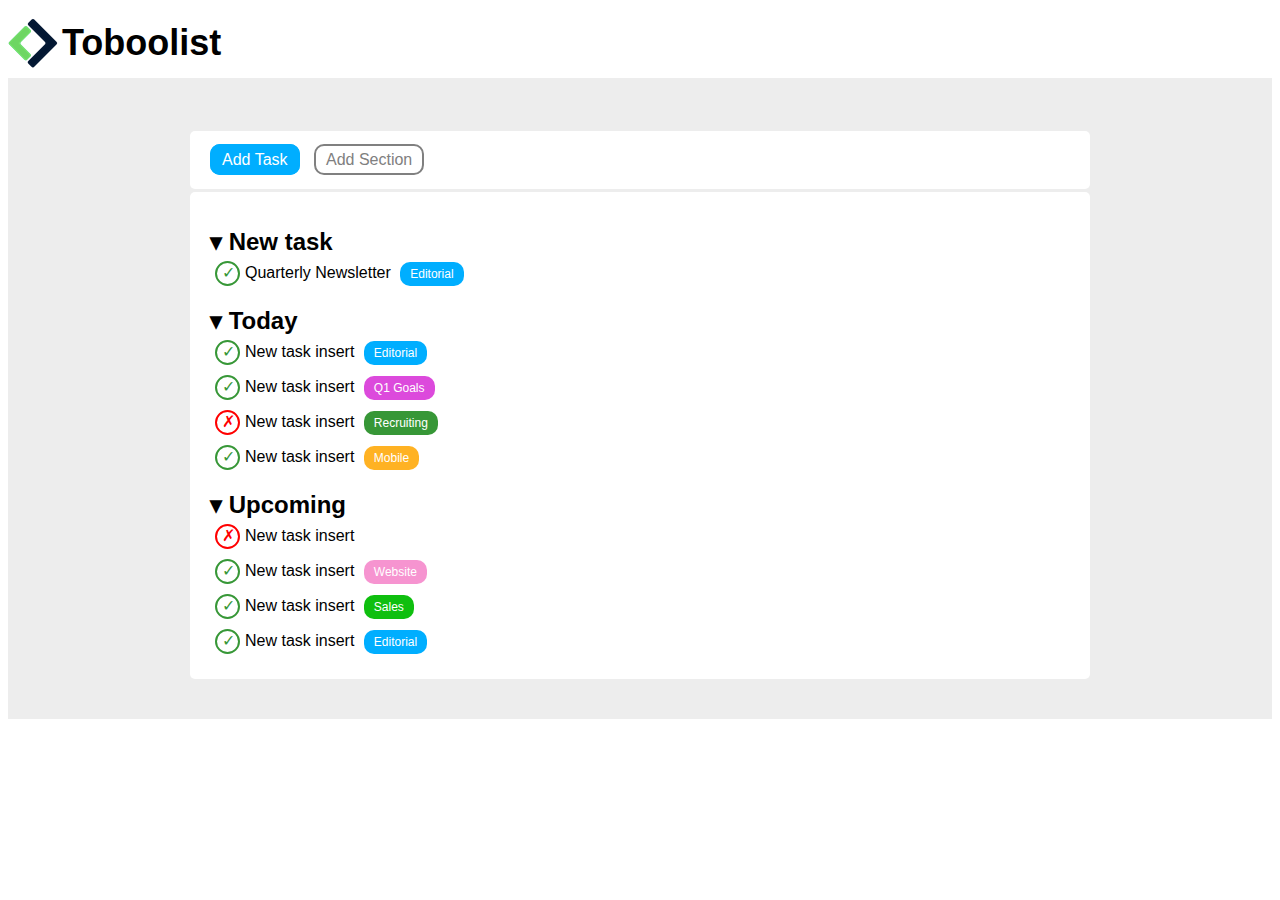
<file: index.html>
<!DOCTYPE html>
<html lang="en">
<head>
    <meta charset="UTF-8">
    <meta http-equiv="X-UA-Compatible" content="IE=edge">
    <meta name="viewport" content="width=ù, initial-scale=1.0">
    <title>Toboolist</title>
    <link rel="stylesheet" href="css/style.css">
</head>
<body>
    <!-- header sfondo bianco, tutto schermo, logo + nome -->
    <header class="logo-section">
        <img src="img/Logo.png" alt="logo" class="logo-toboolist">
        <div class="logo-toboolist-written">Toboolist</div>
    </header>


    <!-- main sfondo grigio con container bianco e funzioni -->
    <main>
        <div class="buttons-section">
            <div class="button active">Add Task</div>
            <div class="button non-active">Add Section</div>
        </div>

        <div class="tasks-section">
            <!-- sezione task -->
            <h1 class="task-text">&blacktriangledown; New task</h1>
            <ul>
                <li><span class="task-icon done">&check;</span>Quarterly Newsletter <span class="category editorial">Editorial</span></li>
            </ul>

            <h1 class="task-text">&blacktriangledown; Today</h1>
            <ul>
                <li><span class="task-icon done">&check;</span>New task insert <span class="category editorial">Editorial</span></li>
                <li><span class="task-icon done">&check;</span>New task insert <span class="category q1-goals">Q1 Goals</span></li>
                <li><span class="task-icon not-done">&cross;</span>New task insert <span class="category recruiting">Recruiting</span></li>
                <li><span class="task-icon done">&check;</span>New task insert <span class="category mobile">Mobile</span></li>
            </ul>

            <h1 class="task-text">&blacktriangledown; Upcoming</h1>
            <ul>
                <li><span class="task-icon not-done">&cross;</span>New task insert </li>
                <li><span class="task-icon done">&check;</span>New task insert <span class="category website">Website</span></li>
                <li><span class="task-icon done">&check;</span>New task insert <span class="category sales">Sales</span></li>
                <li><span class="task-icon done">&check;</span>New task insert <span class="category editorial">Editorial</span></li>
            </ul>

        </div>

    </main>

        

        
    
</body>
</html>
</file>
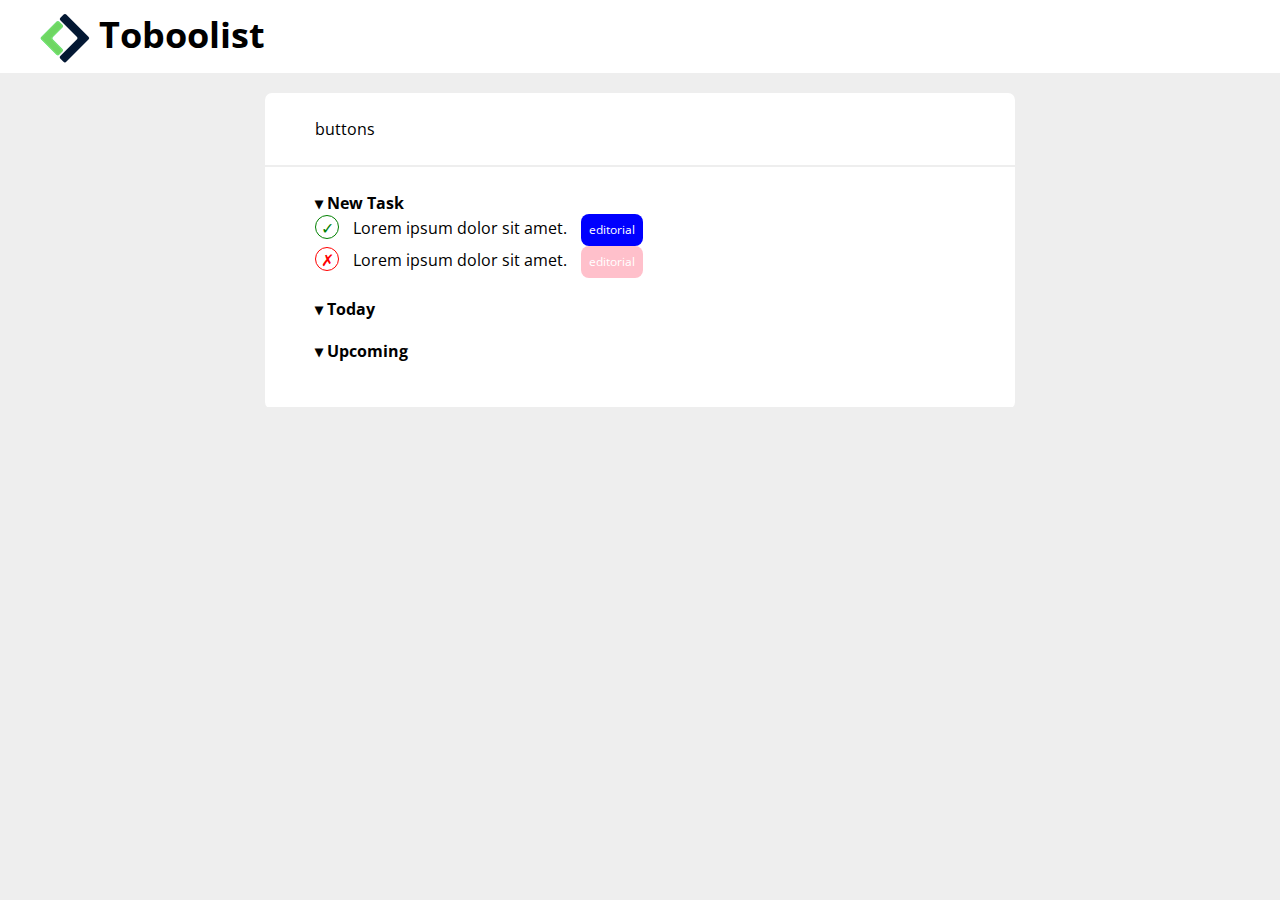
<file: index2.html>
<!DOCTYPE html>
<html lang="en">
<head>
    <meta charset="UTF-8">
    <meta http-equiv="X-UA-Compatible" content="IE=edge">
    <meta name="viewport" content="width=device-width, initial-scale=1.0">
    <title>Toboolist - Correzione Es</title>
    <link rel="stylesheet" href="css/style2.css">
    <!-- inserito font da google -->
    <link rel="preconnect" href="https://fonts.googleapis.com">
    <link rel="preconnect" href="https://fonts.gstatic.com" crossorigin>
    <link href="https://fonts.googleapis.com/css2?family=Open+Sans:wght@400;700&display=swap" rel="stylesheet">
    <!-- fine font da google -->

</head>
<body>
    <!-- inizio sezione logo (header) -->
    <header class="main-header">
        <img src="img/Logo.png" alt="logo-toboolist" class="logo">
        Toboolist
        <!-- non avendo sign semantico, non ha senso creare un elemento -->
        <!-- inoltre, così è elemento già inline, non serve modificare il display -->

    </header>
    <!-- fine sezione logo (header) -->


    <!-- inizio sezione tasks list (main) -->
    <main>
        <div class="container card buttons">
        <!-- inizio sezione buttons -->
            <div class="card-header">
                buttons
            </div>
        <!-- fine sezione buttons -->

        <!-- inizio sezione lista -->
            <div class="card-body">
                <!-- da usare list-sublist -->
                <ul class="main-list">
                    <li class="main-list-item">
                        <strong class="task-category">
                            &dtrif; New Task
                        </strong>
                        <!-- sublist -->
                        <ul class="task-sublist">
                            <li class="sublist-item">
                                <span class="icon check">
                                    &check;
                                </span>
                                <span class="task-item">
                                    Lorem ipsum dolor sit amet.
                                </span>
                                <span class="tag bg-blue">
                                    editorial
                                </span>
                            </li>

                            <li class="sublist-item">
                                <span class="icon cross">
                                    &cross;
                                </span>
                                <span class="task-item">
                                    Lorem ipsum dolor sit amet.
                                </span>
                                <span class="tag bg-pink">
                                    editorial
                                </span>
                            </li>
                        </ul>
                    </li>

                    <li class="main-list-item">
                        <strong class="task-category">
                            &dtrif; Today
                        </strong>

                    </li>
                    <li class="main-list-item">
                        <strong class="task-category">
                            &dtrif; Upcoming
                        </strong>

                    </li>

                </ul>
            </div>
        <!-- fine sezione lista -->


        </div>
    </main>
    <!-- fine sezione task list -->
    
</body>
</html>
</file>
<file: css/style.css>
*{
    box-sizing: border-box;
    font-size: 16px;
}

/* sezione header */
.logo-section{
    /* border: 2px solid black; */
    text-align: left;
    vertical-align: middle;
    padding: 10px 0;
    background-color: white;
}

.logo-toboolist, .logo-toboolist-written{
    display: inline-block;
    vertical-align: middle;
}

.logo-toboolist-written{
    font-family: sans-serif;
    font-weight: 700;
    font-size: 36px;
}

/* main section */
main{
    background-color: rgb(237, 237, 237);
    font-family: sans-serif;
    font-weight: normal;
    /* border: 2px solid black; */
    padding: 50px 0 20px;
}

.buttons-section, .tasks-section{
    margin: 3px auto;
    padding: 20px 20px;
    width: 900px;
    background-color: white;
    border-radius: 5px;
}

/* button section */
.button{
    display: inline;
    margin-right: 10px;
    border-radius: 10px;
    padding: 5px 10px;
    font-size: 16px;
}

.active{
    background-color: rgb(0, 174, 255);
    border: 2px solid rgb(0, 174, 255);
    color: white;
}

.non-active{
    background-color: white;
    color: grey;
    border: 2px solid grey;
}

/* tasks section */
.tasks-section{
    margin-bottom: 20px;
}

h1{
    font-size: 24px;
}

ul{
    list-style: none;
    padding: 0;
    margin: 0;
}

.tasks-section ul li *{
    display: inline-block;
    vertical-align: middle;
    margin: 5px;
}

h1{
    margin-bottom: 0;
}

.task-icon{
    display: inline-block;
    width: 25px;
    height: 25px;
    border: 2px solid black;
    margin: 0 10px 0 0;
    border-radius: 50%;
    font-size: 16px;
    padding: 0 5px;
}

.done{
    border-color: rgb(55, 151, 55);
    color: rgb(55, 151, 55);
}

.not-done{
    border-color: red;
    color: red;
}

.category{
    border-radius: 10px;
    padding: 5px 10px;
    color: white;
    font-size: 12px;
}

.editorial{
    background-color: rgb(0, 174, 255);
}

.q1-goals{
    background-color: rgb(220, 74, 220);
}

.recruiting{
    background-color: rgb(55, 151, 55);
}

.mobile{
    background-color: rgb(255, 178, 35);
}

.website{
    background-color: rgb(246, 148, 208);
}

.sales{
    background-color: rgb(15, 191, 15);
}
</file>
<file: css/style2.css>
/* base di partenza, regole di reset */
/* elimina le impo base degli user agent */
* {
    box-sizing: border-box;
    margin: 0;
    padding: 0;
    font-size: 16px;
}

ul, 
ol, 
menu {
    list-style: none;
}

a {
    text-decoration: none;
    color: currentColor;
}
/* fine regole di reset */

/* settings generali */
html {
    font-family: 'Open Sans', sans-serif;
}

main {
    padding: 20px 0;
    /* meglio usare padding qui, perché non crea spazi vuoti */
    /* megliora la gestione dell'aggiunta di elementi futuri */
}
/* fine settings generali */


/* inizio header */
body {
    background-color: #eeeeee;
}

.main-header{
    background-color: #ffffff;
    padding: 10px 40px;
    font-size: 36px;
    font-weight: 700;
}

.main-header .logo {
    vertical-align: middle;
}
/* fine header */

/* inizio sezione task list */
.container {
    max-width: 750px;
    margin: 0 auto; 
}

.card {
    background-color: #ffffff;
    border-radius: 7px;
}

.card-header, .card-body {
    border-bottom: 2px solid #eeeeee;
    padding: 25px 50px;
}

.card-header {
    border-bottom: 2px solid #eeeeee;
}

.main-list-item {
    margin-bottom: 20px;
}

/* inizio sezione icon */
.icon {
    border: 1px solid black;
    border-radius: 50%;
    margin-right: 10px;
    display: inline-block;
    width: 24px;
    height: 24px;
    text-align: center;
    line-height: 24px;
    /* line height unico modo per gestire centratura senza flex */
    border: 1px solid currentColor;
    
}

.icon.check {
    color: green;
}

.icon.cross{
    color: red;
}
/* fine sezione icon */

/* inizio sezione tag */
.tag {
    font-size: 12px;
    color: white;
    padding: 0 8px;
    border-radius: 8px;
    display: inline-block;
    line-height: 32px;
    margin-left: 10px;
    background-color: grey;
}

.bg-blue {
    background-color: blue;
}

.bg-pink {
    background-color: pink;
}

.sublist-item > span {
    
}

/* fine sezione tag */


/* fine sezione task list */
</file>
